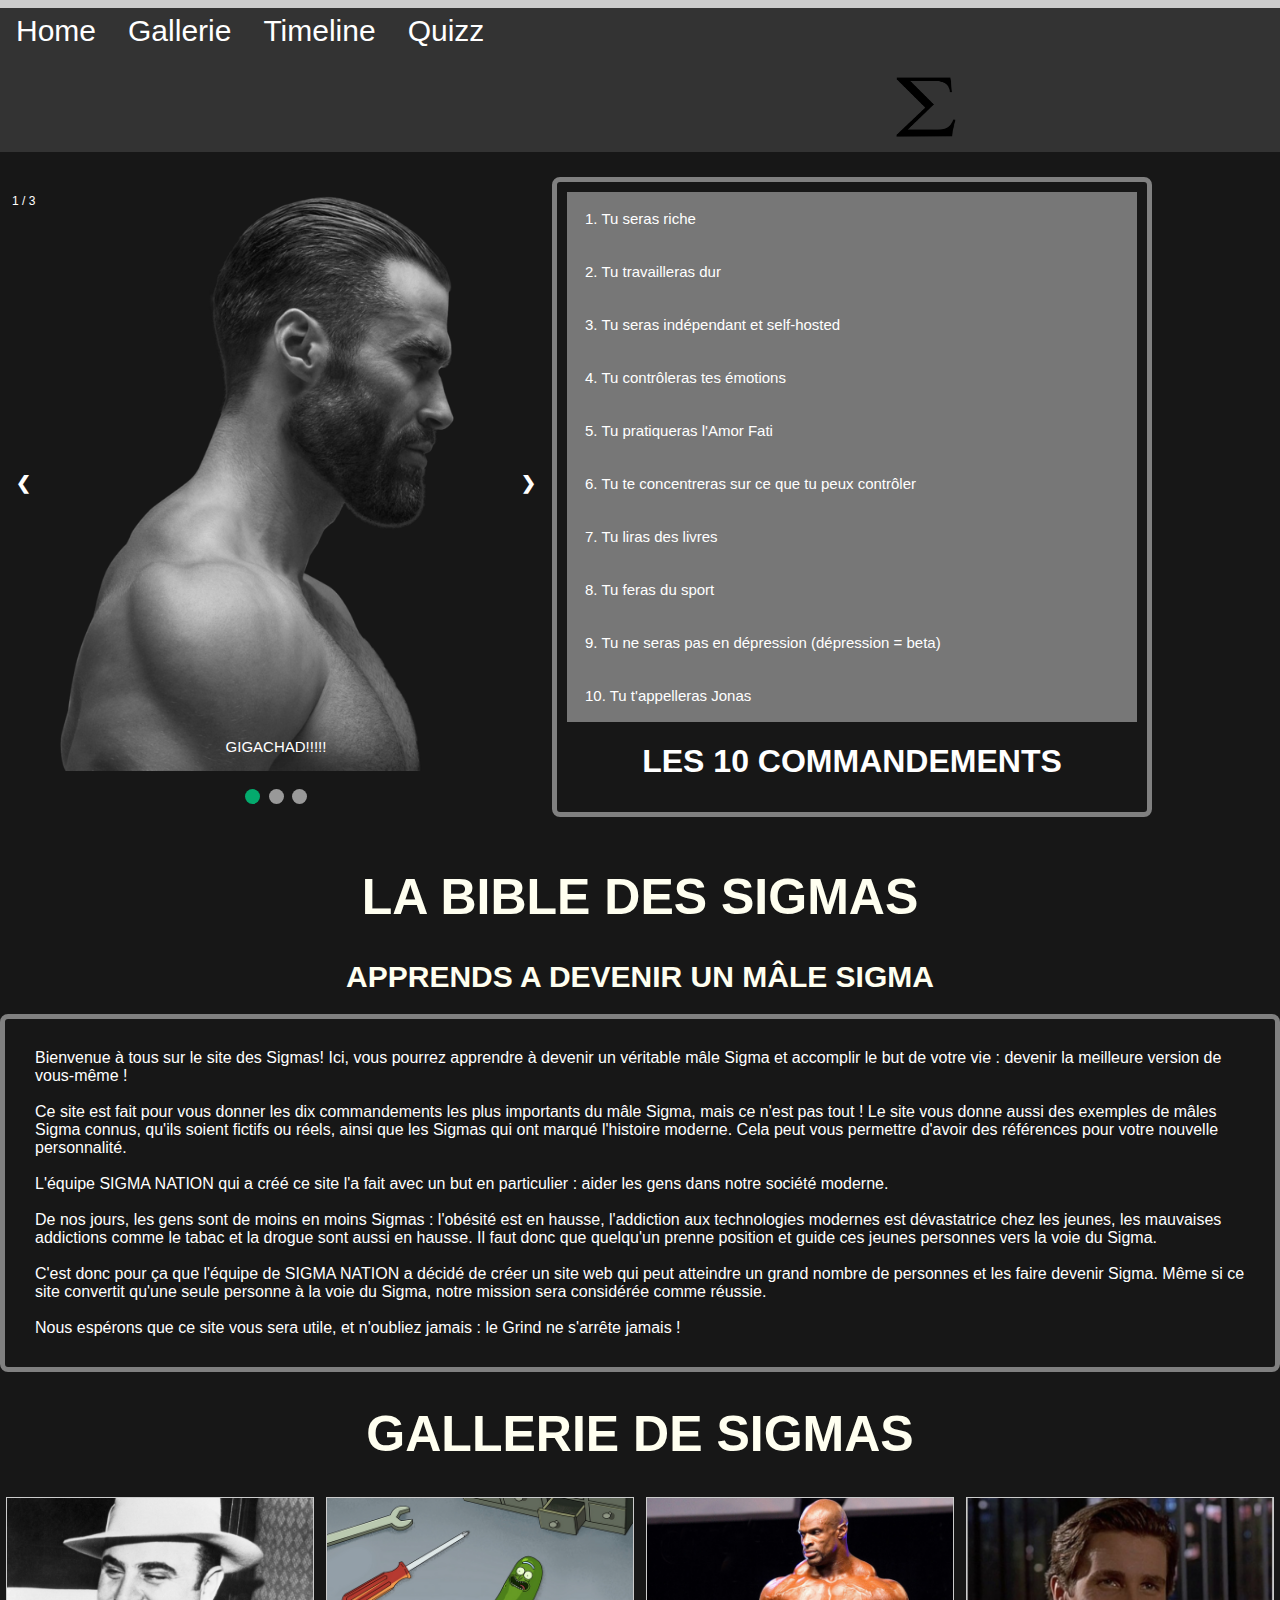
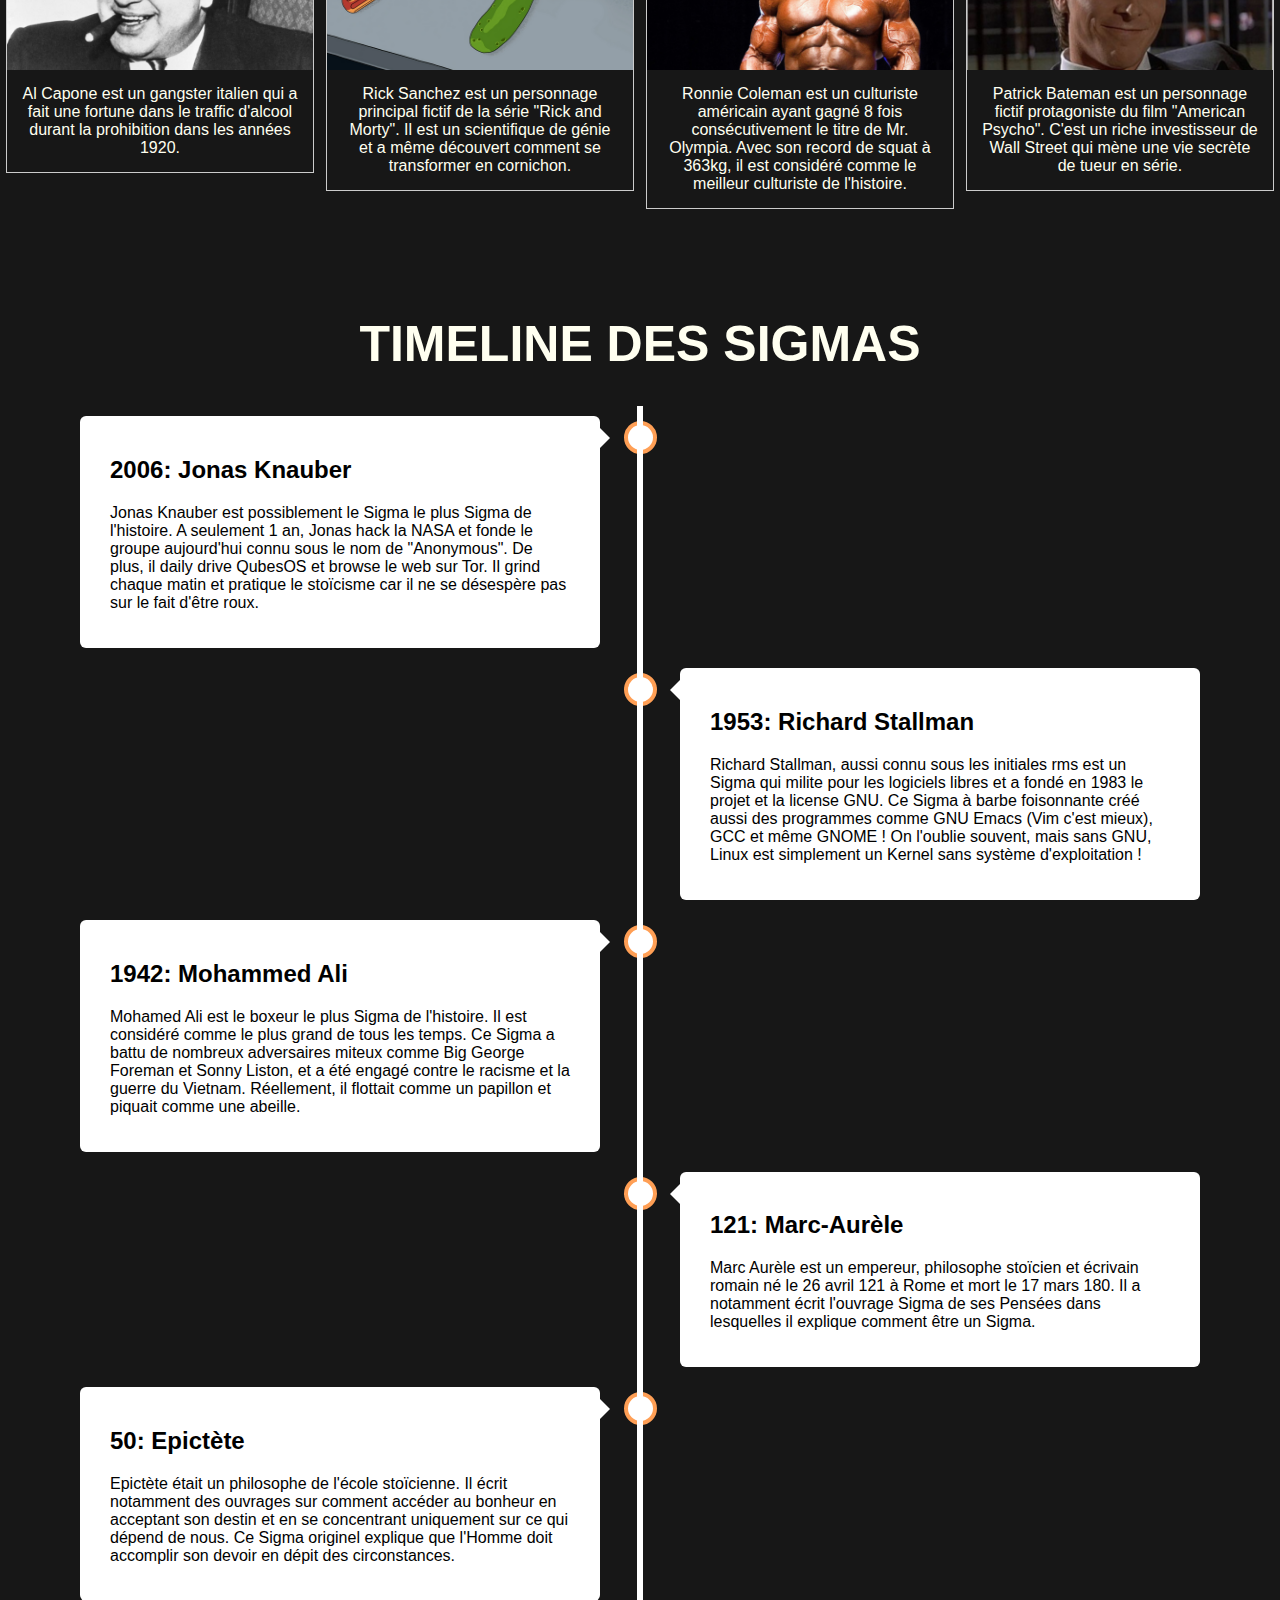
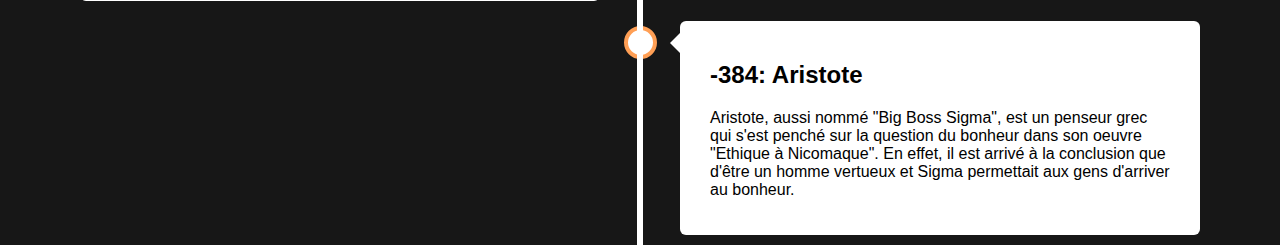
<file: index.html>
<!DOCTYPE html>
<html>
  <!-- https://www.w3docs.com/snippets/css/how-to-create-an-image-slider-or-slideshow.html#slide-3-->
<head>
	<link rel="stylesheet" href="style.css">
  <meta charset="UTF-8">
</head>
<body>

<ul>
  <li><a href="#home">Home</a></li>
  <li><a href="#gallerie">Gallerie</a></li>
  <li><a href="#timeline">Timeline</a></li>
  <li><a href="quizz1.html">Quizz</a></li>
  <img src="sigma.png" class="logo" width="60px" height="60px">
</ul>

<div class="header">
  <div class="progress-container">
    <div class="progress-bar" id="myBar"></div>
  </div>  
</div>

<div class="sigmadiv" id="home">
	<div class="mainchad">
  <div class="slideshow-container">
    <div class="mySlides fade">
      <div class="numbertext">1 / 3</div>
      <img src="gigachad.png" style="width:100%">
      <div class="text">GIGACHAD!!!!!</div>
    </div>
    <div class="mySlides fade">
      <div class="numbertext">2 / 3</div>
      <img src="john-wick2.jpeg" style="width:100%">
      <div class="text">John Wick is a Sigma male</div>
    </div>
    <div class="mySlides fade">
      <div class="numbertext">3 / 3</div>
      <img src="corleone.jpeg" style="width:100%">
      <div class="text">The Godfather Sigma</div>
    </div>
    <a class="prev" onclick="plusSlides(-1)">&#10094;</a>
    <a class="next" onclick="plusSlides(1)">&#10095;</a>
  </div>
  <br>
  <div style="text-align:center">
    <span class="dot" onclick="currentSlide(0)"></span>
    <span class="dot" onclick="currentSlide(1)"></span>
    <span class="dot" onclick="currentSlide(2)"></span>
  </div>
  </div>



<div class="contents">
<button type="button" class="collapsible">1. Tu seras riche</button>
<div class="content">
  <p>Le Sigma est riche, très riche, immensément riche. En effet, il doit récolter les fruits de son travail acharné, et c'est pour ça qu'il est multi-milliardaire. Certains disent que l'argent ne fait pas le bonheur, et c'est vrai mais l'argent aide à être confortable et à permettre d'aider des amis ou famille dans le besoin. Les Sigmas sont riches, mais ne sont ni radins, ni matérialistes. Ils utilisent leur argent à bon escient, pour la bonne cause, en aidant leur famille ou en investissant dans leur business.</p>
</div>
<button type="button" class="collapsible">2. Tu travailleras dur</button>
<div class="content">
  <p>Le véritable Sigma a un objectif, et il va tout donner pour atteindre cet objectif. Il sait qu'il doit tout donner pour accomplir son but, et c'est pour cela qu'il travaille très dur, surtout quand il a la flemme. Pour un Sigma, la flemme est une chance car cela lui donne une excuse pour travailler dix fois plus dur. Les vrais Sigmas sont sur le grind H24, 7 jours sur 7. Les weekends c'est beta. Les vacances c'est beta. Le Grind, c'est Sigma.</p>
</div>
<button type="button" class="collapsible">3. Tu seras indépendant et self-hosted</button>
<div class="content">
  <p>La plus grosse différence entre un Alpha et un Sigma, c'est le désir de liberté du Sigma. La liberté est un droit fondamental et nos ancêtres se sont battus pour cette liberté. C'est pour cela qu'il est important de la préserver. L'indépendance est très importante car cela permettra au Sigma de faire ce qu'il veut, d'être libre et d'accomplir ses buts dans la vie.</p>
</div>
<button type="button" class="collapsible">4. Tu contrôleras tes émotions</button>
<div class="content">
  <p>Les émotions, c'est BETA. Les vrais Sigmas savent qu'il faut contrôler ses émotions plutôt que d'être contrôlé par ses émotions. Un vrai Sigma cherche la liberté, l'émancipation par dessus tout, et donc il ne souhaite pas être soumis aux volontés de ses émotions. Le Sigma ressent des émotions, mais il contrôle quand les ressentir et quand ne pas les ressentir.</p>
</div>
<button type="button" class="collapsible">5. Tu pratiqueras l'Amor Fati</button>
<div class="content">
  <p>Amor Fati signifie "Aimer son destin". Le plus sage des Sigmas sait que tout ce qui lui arrive, même ce qui est en dehors de son contrôle, est une épreuve qu'il doit surmonter. Les Sigmas apprécient la victoire, mais ce qu'ils adorent par dessus tout, c'est comment ils sont arrivés à cette victoire. Les Sigmas aiment leur destin. Sigma Sénèque, précepteur de Néron, a dû se suicider après la demande de son empereur devenu fou. Il l'a fait dignement, tel un Sigma, car il aimait son destin.</p>
</div>
<button type="button" class="collapsible">6. Tu te concentreras sur ce que tu peux contrôler</button>
<div class="content">
  <p>Le vrai Sigma Gigachad originel sait que malgré le fait d'être dans l'élite humaine, il reste un Homme et ne peut pas tout contrôler. Le Sigma suit la philosophie du stoïcisme et sait qu'il ne faut pas se soucier des choses hors de son contrôle. Le Sigma originel Zénon de Kition, fondateur du stoïcisme, fit naufrage à cause de la météo. Malgré le fait que son navire lui avait coûté très cher, il ne se désespéra pas car le naufrage était hors de son contrôle et il n'aurait pas pu l'empêcher de toute façon. Le sigma se concentre donc sur ce qu'il peut contrôler dans sa vie : soi-même. </p>
</div>
<button type="button" class="collapsible">7. Tu liras des livres</button>
<div class="content">
  <p>Quoi de plus Sigma que d'être cultivé ? Les vrais Sigmas sont humbles et reconnaissent qu'ils ne savent pas tout et qu'ils ont encore beaucoup de choses à apprendre, et c'est pour ça qu'ils lisent beaucoup et apprennent des sages comme Epictète, Marc-Aurèle et Aristote. Les sigmas veulent arriver au plus prêt de la perfection, et c'est donc pour cela qu'ils suivent les conseils des Anciens.</p>
</div>
<button type="button" class="collapsible">8. Tu feras du sport</button>
<div class="content">
  <p>Les réels Sigmas gigachad sont constamment en train de faire du sport. D'abord, c'est une grande aide pour la santé mentale, et deuxièmement, c'est une opportunité pour eux de prouver quelque chose. Un Sigma excèle en sport car il a envie d'être le meilleur et il a envie que son travail se reflète sur son physique. Pour être la meilleure version de soi-même, il faut être musclé.</p>
</div>
<button type="button" class="collapsible">9. Tu ne seras pas en dépression (dépression = beta)</button>
<div class="content">
  <p>Les vrais Sigmas sont toujours au taquet. Ils sont prêts à tout faire pour être la meilleure version de soi-même. C'est pour cela que les Sigmas pensent que la dépression n'existe pas, car la tristesse indique une faiblesse de mental, et les Sigmas n'ont aucune faiblesse dans leur mental d'acier. Pour que leur santé mentale soit au maximum, les Sigmas ont quelques astuces. D'abord, ils dorment correctement. Les vrais Sigmas dorment entre 9 et 10 heures par nuit et au minimum 8 heures. Puis, pour être Sigma, il faut se lever tôt. Les grinders se lèvent tous à 6 heures du matin et ont une routine pour se motiver pour la journée. Les vrais Sigmas mangent correctement, car la mauvaise nourriture sature les flux de dopamine et peut nuire au mental. Et enfin, les vrais Sigmas prennent constamment du recul avec des séances de méditation pour être reconnaisant de leur situation et pour améliorer leur concentration.</p>
</div>
<button type="button" class="collapsible">10. Tu t'appelleras Jonas</button>
<div class="content">
  <p>Pour être un réel Sigma, il faut avoir un prénom de Sigma qui corrèle avec une personnalité de Sigma. Ce prénom, c'est Jonas. En effet, il est bien connu que tous les gens qui se prénomment Jonas sont des énormes Sigmas. Par exemple, qui de meilleur exemple que le Sigma prophète Jonas, qui est reconnu dans les trois religions abrahamiques qui sont le judaïsme, le christianisme et l'islam. Ce gros sigma a survécu dans le ventre d'une baleine aberrante... C'est complètement miteux.</p>
</div>
<center><h1> LES 10 COMMANDEMENTS</h1></center>
</div>
</div>
<br>
<h1 class="gigatitle"> LA BIBLE DES SIGMAS</h1>
<h1 class="gigasubtitle"> APPRENDS A DEVENIR UN MÂLE SIGMA</h1>
<p class="intro"> 
  Bienvenue à tous sur le site des Sigmas! Ici, vous pourrez apprendre à devenir un véritable mâle Sigma et accomplir le but de votre vie : devenir la meilleure version de vous-même !
<br>
<br>
Ce site est fait pour vous donner les dix commandements les plus importants du mâle Sigma, mais ce n'est pas tout ! Le site vous donne aussi des exemples de mâles Sigma connus, qu'ils soient fictifs ou réels, ainsi que les Sigmas qui ont marqué l'histoire moderne. Cela peut vous permettre d'avoir des références pour votre nouvelle personnalité.
<br>
<br>
L'équipe SIGMA NATION qui a créé ce site l'a fait avec un but en particulier : aider les gens dans notre société moderne.
<br>
<br>
De nos jours, les gens sont de moins en moins Sigmas : l'obésité est en hausse, l'addiction aux technologies modernes est dévastatrice chez les jeunes, les mauvaises addictions comme le tabac et la drogue sont aussi en hausse. Il faut donc que quelqu'un prenne position et guide ces jeunes personnes vers la voie du Sigma. 
<br>
<br>
C'est donc pour ça que l'équipe de SIGMA NATION a décidé de créer un site web qui peut atteindre un grand nombre de personnes et les faire devenir Sigma. Même si ce site convertit qu'une seule personne à la voie du Sigma, notre mission sera considérée comme réussie.
<br>
<br>
Nous espérons que ce site vous sera utile, et n'oubliez jamais : le Grind ne s'arrête jamais !
<h1 class="gigatitle" id="gallerie">GALLERIE DE SIGMAS</h1>



<div class="responsive">
  <div class="gallery">
    <a target="_blank" href="alcapone.jpeg">
      <img src="alcapone.jpeg" alt="Capone Sigma" width="600" height="400">
    </a>
    <div class="desc">Al Capone est un gangster italien qui a fait une fortune dans le traffic d'alcool durant la prohibition dans les années 1920. </div>
  </div>
</div>


<div class="responsive">
  <div class="gallery">
    <a target="_blank" href="picklerick.png">
      <img src="picklerick.png" alt="Sigma Rick" width="600" height="400">
    </a>
    <div class="desc">Rick Sanchez est un personnage principal fictif de la série "Rick and Morty". Il est un scientifique de génie et a même découvert comment se transformer en cornichon.</div>
  </div>
</div>

<div class="responsive">
  <div class="gallery">
    <a target="_blank" href="ronniecoleman2..png">
      <img src="ronniecoleman2..png" alt="RONNIE" width="600" height="400">
    </a>
    <div class="desc">Ronnie Coleman est un culturiste américain ayant gagné 8 fois consécutivement le titre de Mr. Olympia. Avec son record de squat à 363kg, il est considéré comme le meilleur culturiste de l'histoire. </div>
  </div>
</div>

<div class="responsive">
  <div class="gallery">
    <a target="_blank" href="bateman2.png">
      <img src="bateman2.png" alt="Sigma Bateman" width="600" height="400">
    </a>
    <div class="desc">Patrick Bateman est un personnage fictif protagoniste du film "American Psycho". C'est un riche investisseur de Wall Street qui mène une vie secrète de tueur en série. </div>
  </div>
</div>

<div class="clearfix"></div>

<br>
<br>
<br>
<br>
<h1 class="gigatitle" id="timeline">TIMELINE DES SIGMAS</h1>
<div class="timeline">
  <div class="container left">
    <div class="stuff">
      <h2>2006: Jonas Knauber</h2>
      <p>Jonas Knauber est possiblement le Sigma le plus Sigma de l'histoire. A seulement 1 an, Jonas hack la NASA et fonde le groupe aujourd'hui connu sous le nom de "Anonymous". De plus, il daily drive QubesOS et browse le web sur Tor. Il grind chaque matin et pratique le stoïcisme car il ne se désespère pas sur le fait d'être roux.</p>
    </div>
  </div>
  <div class="container right">
    <div class="stuff">
      <h2>1953: Richard Stallman</h2>
      <p>Richard Stallman, aussi connu sous les initiales rms est un Sigma qui milite pour les logiciels libres et a fondé en 1983 le projet et la license GNU. Ce Sigma à barbe foisonnante créé aussi des programmes comme GNU Emacs (Vim c'est mieux), GCC et même GNOME ! On l'oublie souvent, mais sans GNU, Linux est simplement un Kernel sans système d'exploitation !</p>
    </div>
  </div>
  <div class="container left">
    <div class="stuff">
      <h2>1942: Mohammed Ali</h2>
      <p>Mohamed Ali est le boxeur le plus Sigma de l'histoire. Il est considéré comme le plus grand de tous les temps. Ce Sigma a battu de nombreux adversaires miteux comme Big George Foreman et Sonny Liston, et a été engagé contre le racisme et la guerre du Vietnam. Réellement, il flottait comme un papillon et piquait comme une abeille.</p>
    </div>
  </div>
  <div class="container right">
    <div class="stuff">
      <h2>121: Marc-Aurèle</h2>
      <p>Marc Aurèle est un empereur, philosophe stoïcien et écrivain romain né le 26 avril 121 à Rome et mort le 17 mars 180. Il a notamment écrit l'ouvrage Sigma de ses Pensées dans lesquelles il explique comment être un Sigma.</p>
    </div>
  </div>
  <div class="container left">
    <div class="stuff">
      <h2>50: Epictète</h2>
      <p>Epictète était un philosophe de l'école stoïcienne. Il écrit notamment des ouvrages sur comment accéder au bonheur en acceptant son destin et en se concentrant uniquement sur ce qui dépend de nous. Ce Sigma originel explique que l'Homme doit accomplir son devoir en dépit des circonstances.</p>
    </div>
  </div>
  <div class="container right">
    <div class="stuff">
      <h2>-384: Aristote</h2>
      <p>Aristote, aussi nommé "Big Boss Sigma", est un penseur grec qui s'est penché sur la question du bonheur dans son oeuvre "Ethique à Nicomaque". En effet, il est arrivé à la conclusion que d'être un homme vertueux et Sigma permettait aux gens d'arriver au bonheur.</p>
    </div>
  </div>
</div>


<script src="script.js"></script>
</body>
</html>
</file>
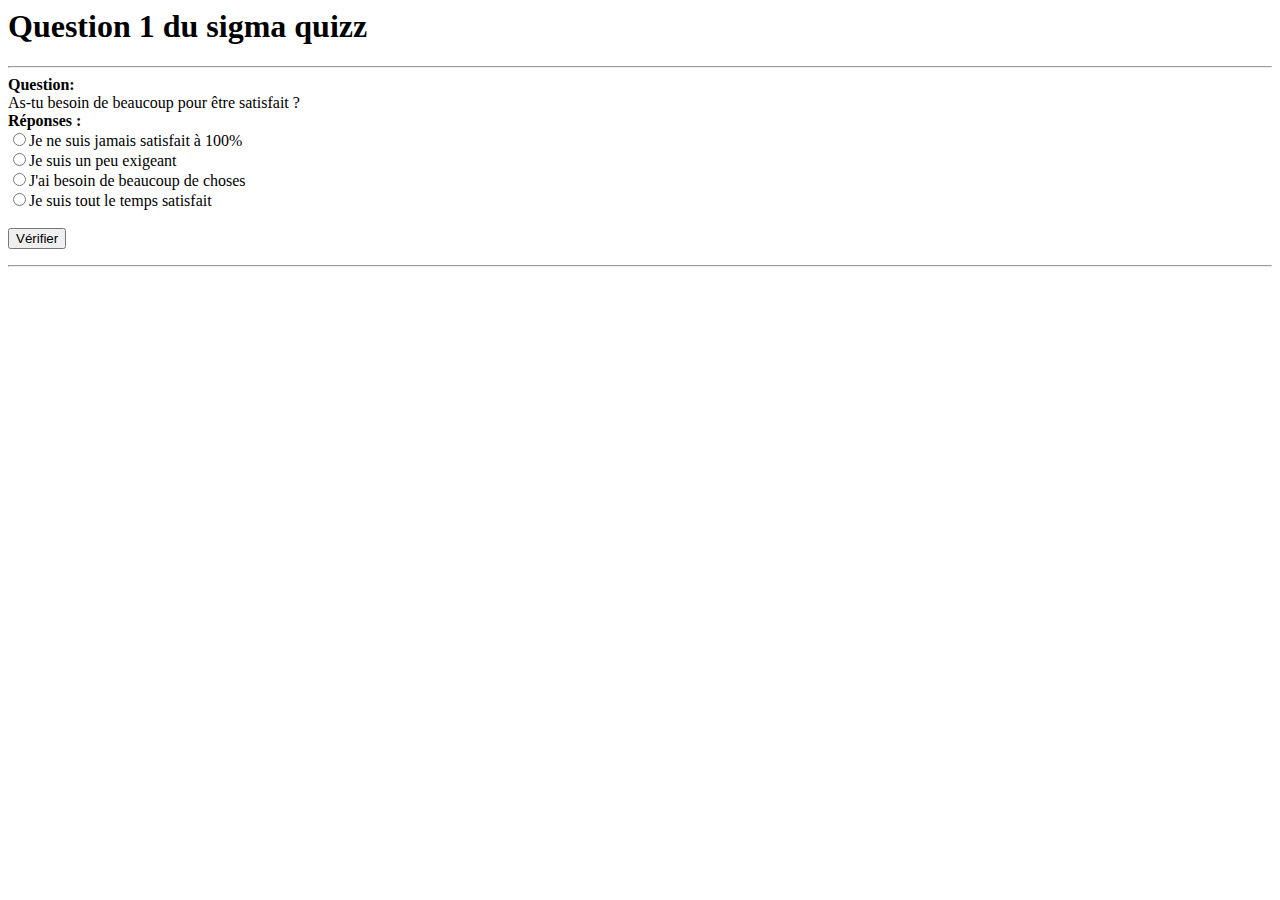
<file: quizz1.html>
<HTML>

    <HEAD>
     <META HTTP-EQUIV="Content-Language" content="fr">
     <META HTTP-EQUIV="Content-Type" content="text/html; charset=UTF-8">
     <TITLE>Question 1 du sigma quizz</TITLE>
    </HEAD>
    
    <BODY>
    <H1>Question 1 du sigma quizz</H1>
    <HR>
    <FORM NAME="qcm1">
    <B>Question:</B><BR>
    As-tu besoin de beaucoup pour être satisfait ?<BR>
    <B>Réponses :</B><BR>
    <INPUT type="radio" name="choix">Je ne suis jamais satisfait à 100%</INPUT><BR>
    <INPUT type="radio" name="choix">Je suis un peu exigeant</INPUT><BR>
    <INPUT type="radio" name="choix">J'ai besoin de beaucoup de choses</INPUT><BR>
    <INPUT type="radio" name="choix">Je suis tout le temps satisfait</INPUT>
    <BR><BR>
    <INPUT type="button" name="bouton" value="Vérifier"
     ONCLICK="if (document.qcm1.choix[1].checked) {
        alert('Bonne réponse.') 
        window.location.replace('/quizz2.html'); 
    } else {
        alert('Réponse fausse.')
    }">
    </INPUT>
    </FORM>
    <HR>
</BODY>
</HTML>
</file>
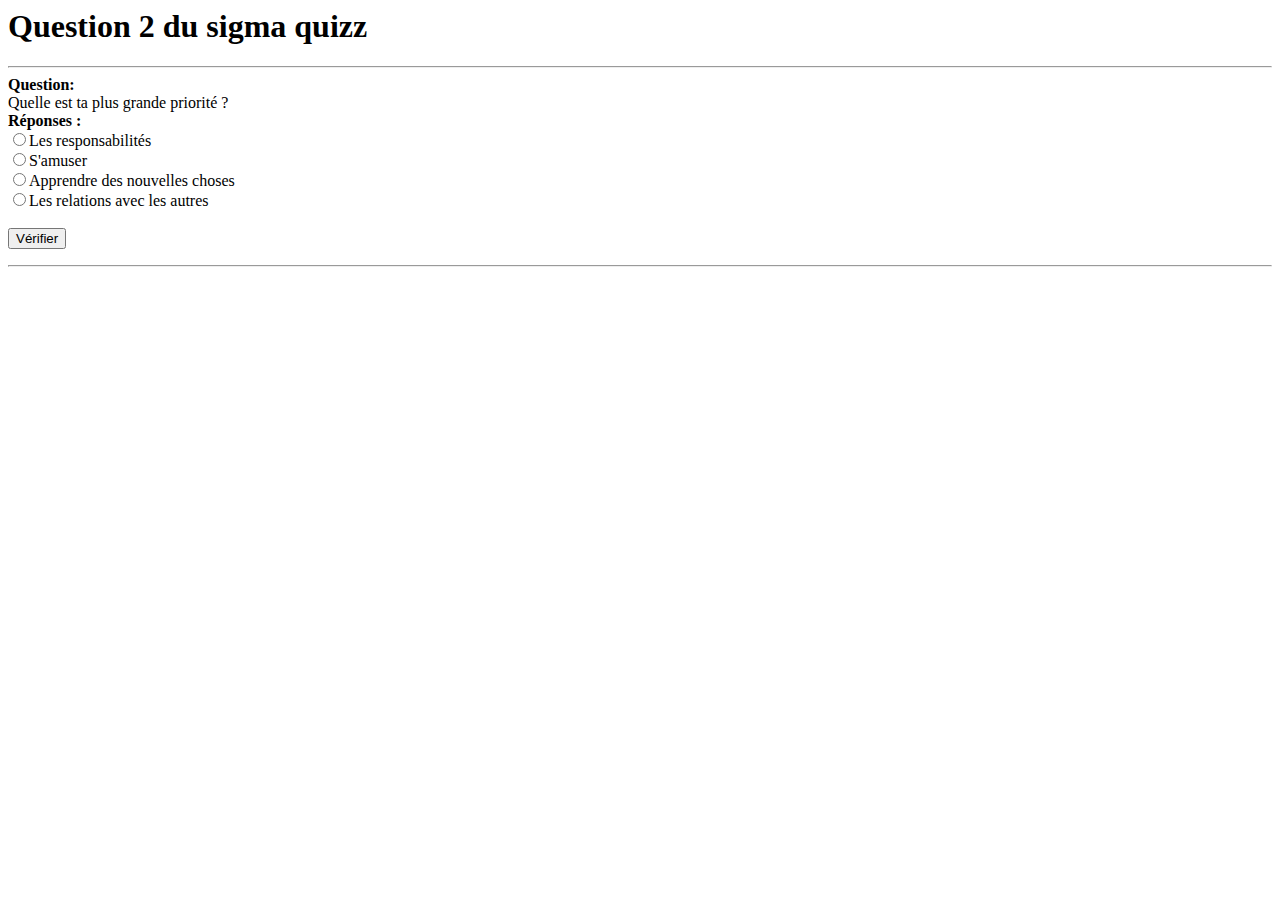
<file: quizz2.html>
<HTML>

    <HEAD>
     <META HTTP-EQUIV="Content-Language" content="fr">
     <META HTTP-EQUIV="Content-Type" content="text/html; charset=UTF-8">
     <TITLE>Question 2 du sigma quizz</TITLE>
    </HEAD>
    
    <BODY>
    <H1>Question 2 du sigma quizz</H1>
    <HR>
    <FORM NAME="qcm2">
    <B>Question:</B><BR>
    Quelle est ta plus grande priorité ?<BR>
    <B>Réponses :</B><BR>
    <INPUT type="radio" name="choix">Les responsabilités</INPUT><BR>
    <INPUT type="radio" name="choix">S'amuser</INPUT><BR>
    <INPUT type="radio" name="choix">Apprendre des nouvelles choses</INPUT><BR>
    <INPUT type="radio" name="choix">Les relations avec les autres</INPUT>
    <BR><BR>
    <INPUT type="button" name="bouton" value="Vérifier"
     ONCLICK="if (document.qcm2.choix[2].checked) {
        alert('Bonne réponse.') 
        window.location.replace('/quizz3.html'); 
    } else {
        alert('Réponse fausse.')
    }">
    </INPUT>
    </FORM>
    <HR>
  </BODY>
  </HTML>
</file>
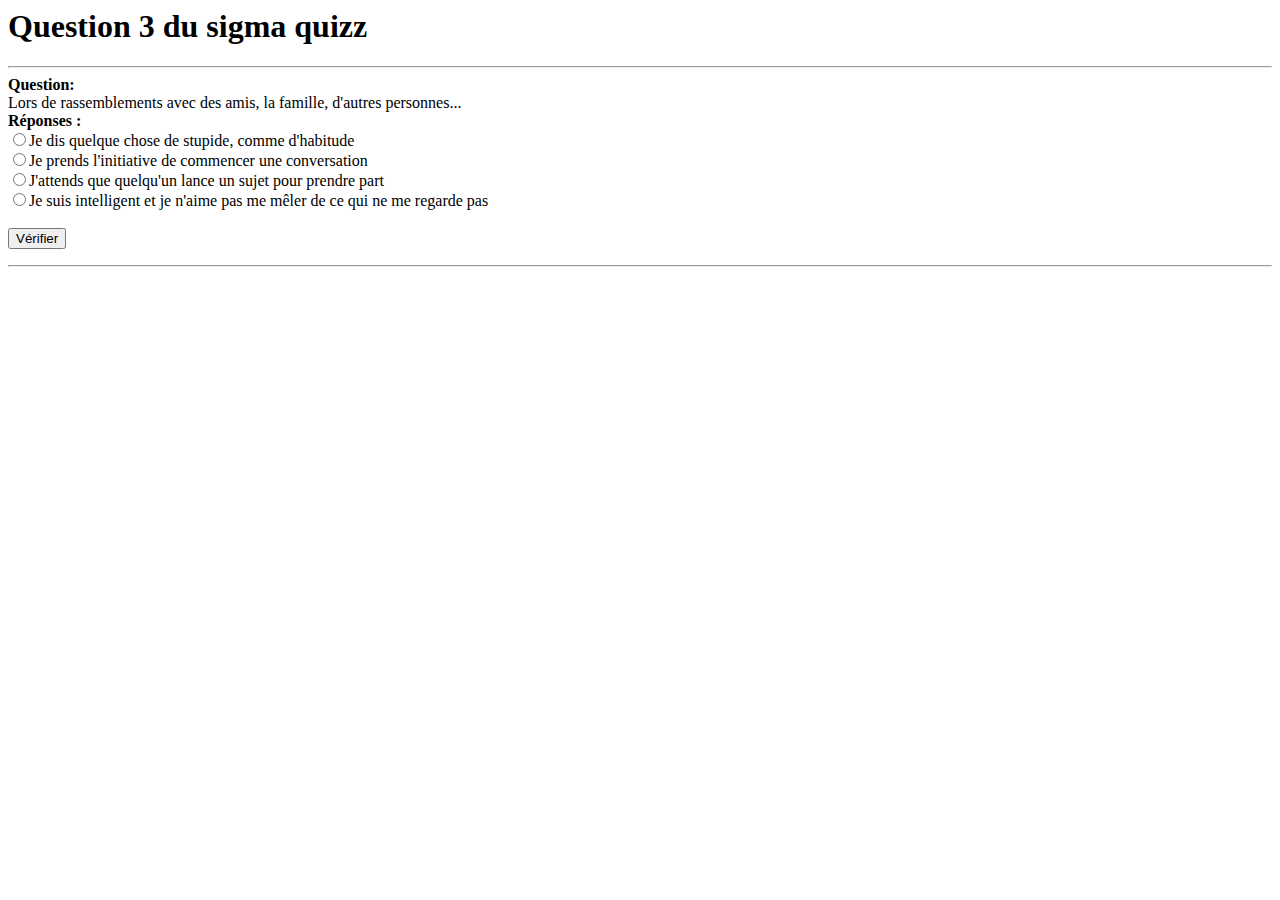
<file: quizz3.html>
<HTML>

    <HEAD>
     <META HTTP-EQUIV="Content-Language" content="fr">
     <META HTTP-EQUIV="Content-Type" content="text/html; charset=UTF-8">
     <TITLE>Question 3 du sigma quizz</TITLE>
    </HEAD>
    
    <BODY>
    <H1>Question 3 du sigma quizz</H1>
    <HR>
    <FORM NAME="qcm3">
    <B>Question:</B><BR>
    Lors de rassemblements avec des amis, la famille, d'autres personnes...<BR>
    <B>Réponses :</B><BR>
    <INPUT type="radio" name="choix">Je dis quelque chose de stupide, comme d'habitude</INPUT><BR>
    <INPUT type="radio" name="choix">Je prends l'initiative de commencer une conversation</INPUT><BR>
    <INPUT type="radio" name="choix">J'attends que quelqu'un lance un sujet pour prendre part</INPUT><BR>
    <INPUT type="radio" name="choix">Je suis intelligent et je n'aime pas me mêler de ce qui ne me regarde pas</INPUT>
    <BR><BR>
    <INPUT type="button" name="bouton" value="Vérifier"
     ONCLICK="if (document.qcm3.choix[3].checked) {
        alert('Bonne réponse.') 
        window.location.replace('/quizz4.html'); 
    } else {
        alert('Réponse fausse.')
    }">
    </INPUT>
    </FORM>
    <HR>
  </BODY>
  </HTML>
</file>
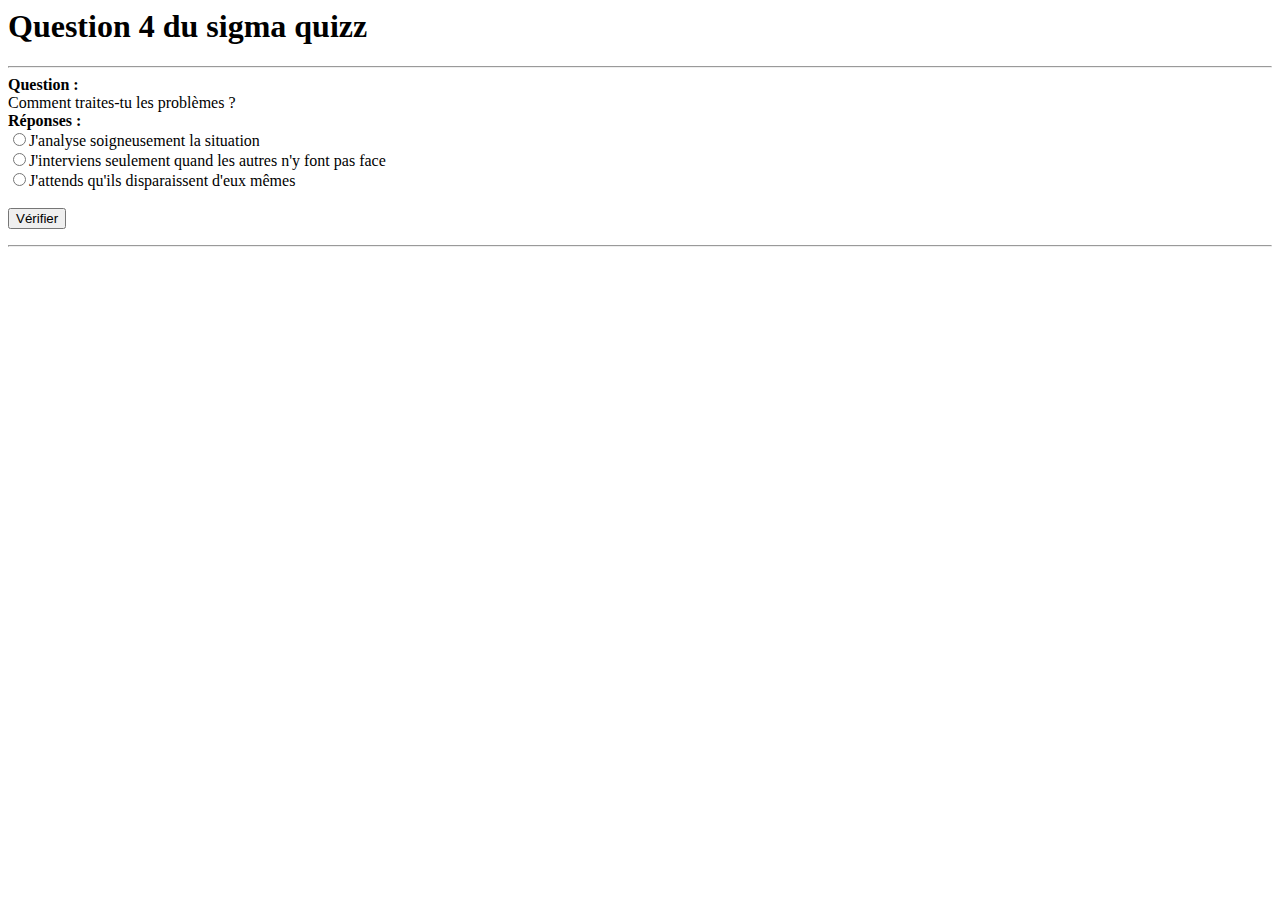
<file: quizz4.html>
<HTML>

    <HEAD>
     <META HTTP-EQUIV="Content-Language" content="fr">
     <META HTTP-EQUIV="Content-Type" content="text/html; charset=UTF-8">
     <TITLE>Question 4 du sigma quizz</TITLE>
    </HEAD>
    
    <BODY>
    <H1>Question 4 du sigma quizz</H1>
    <HR>
    <FORM NAME="qcm4">
    <B>Question :</B><BR>
    Comment traites-tu les problèmes ? <BR>
    <B>Réponses :</B><BR>
    <INPUT type="radio" name="choix">J'analyse soigneusement la situation</INPUT><BR>
    <INPUT type="radio" name="choix">J'interviens seulement quand les autres n'y font pas face</INPUT><BR>
    <INPUT type="radio" name="choix">J'attends qu'ils disparaissent d'eux mêmes</INPUT>
  
    <BR><BR>
    <INPUT type="button" name="bouton" value="Vérifier"
     ONCLICK="if (document.qcm4.choix[0].checked) {
        alert('Vous avez reussi le quizz sigma et êtes devenus un sigma certifié. Cliquez sur ok pour retourner à la page de base') 
        window.location.replace('/index.html'); 
    } else {
        alert('Réponse fausse.')
    }">
    </INPUT>
    </FORM>
    <HR>
  </BODY>
  </HTML>
</file>
<file: style.css>
html {
  scroll-behavior: smooth;
}

.header {
  position: fixed;
  top: 0;
  z-index: 1;
  width: 100%;
  background-color: #f1f1f1;
}

.header h2 {
  text-align: center;
}

.progress-container {
  width: 100%;
  height: 8px;
  background: #ccc;
}

.progress-bar {
  height: 8px;
  background: #04AA6D;
  width: 0%;
}


.logo {
  margin-left: 70%;
  margin-top: 15px;
  margin-bottom: 15px;
}

ul {
	list-style-type: none;
	margin: 0;
	padding: 0;
	overflow: hidden;
	background-color: #333;
	position: -webkit-sticky; /* Safari */
	position: sticky;
	top: 0;
	font-size: 30px;
  z-index: 1;
  }
  
  li {
	float: left;
  }
  
  li a {
	display: block;
	color: white;
	text-align: center;
	padding: 14px 16px;
	text-decoration: none;
  }
  
  li a:hover {
	background-color: #111;
  }







body {
	background-color: #171717;
  }
  

  
  .sigmadiv {
	  display: flex;
  }
  
  .mainchad {
	  margin: auto;
  }
  
  .contents {
	  color: white;
	  border-style: solid;
	  border-color: grey;
	  border-width: 5px;
	  border-radius: 8px;
	  padding: 10px;
	  margin-right: 10%;
	  max-width: 600px;
	  min-width: 600px;
      margin-top: 25px;
  }
  
  .collapsible {
		background-color: #777;
		  color: white;
			cursor: pointer;
			  padding: 18px;
			width: 100%;
			  border: none;
				text-align: left;
				  outline: none;
				font-size: 15px;
			}
			  
			.active, .collapsible:hover {
				  background-color: #555;
			  }
  
			  .content {
					padding: 0 18px;
					  display: none;
					overflow: hidden;
					  background-color: #a9a9a9;
				  }
  
  .gigatitle {
	  color: ivory;
	  text-align: center;
	  font-family: Impact, Haettenschweiler, 'Arial Narrow Bold', sans-serif;
	  font-size: 50px;
  }
  
  .gigasubtitle {
	  color: ivory;
	  text-align: center;
	  font-family: Impact, Haettenschweiler, 'Arial Narrow Bold', sans-serif;
	  font-size: 30px;
  }
  
  .intro {
	  color: white;
	  border-style: solid;
	  border-color: grey;
	  border-width: 5px;
	  border-radius: 8px;
	  padding: 30px;
  }

  * {
    box-sizing: border-box
  }
  body {
    font-family: Verdana, sans-serif;
    margin: 0
  }
  .mySlides {
    display: none
  }
  img {
    vertical-align: middle;
  }
  .slideshow-container {
    max-width: 1000px;
    position: relative;
    margin: auto;
    margin-top: 25px;
  }
  /* Next & previous buttons */
  .prev,
  .next {
    cursor: pointer;
    position: absolute;
    top: 50%;
    width: auto;
    padding: 16px;
    margin-top: -22px;
    color: white;
    font-weight: bold;
    font-size: 18px;
    transition: 0.6s ease;
    border-radius: 0 3px 3px 0;
    user-select: none;
  }
  /* Position the "next button" to the right */
  .next {
    right: 0;
    border-radius: 3px 0 0 3px;
  }
  /* On hover, add a black background color with a little bit see-through */
  .prev:hover,
  .next:hover {
    background-color: rgba(0, 0, 0, 0.8);
  }
  /* Caption text */
  .text {
    color: #ffffff;
    font-size: 15px;
    padding: 8px 12px;
    position: absolute;
    bottom: 8px;
    width: 100%;
    text-align: center;
  }
  /* Number text (1/3 etc) */
  .numbertext {
    color: #ffffff;
    font-size: 12px;
    padding: 8px 12px;
    position: absolute;
    top: 0;
  }
  /* The dots/bullets/indicators */
  .dot {
    cursor: pointer;
    height: 15px;
    width: 15px;
    margin: 0 2px;
    background-color: #999999;
    border-radius: 50%;
    display: inline-block;
    transition: background-color 0.6s ease;
  }
  .active,
  .dot:hover {
    background-color: #04AA6D;
  }

  
  /* Fading animation */
  .fade {
    -webkit-animation-name: fade;
    -webkit-animation-duration: 1.5s;
    animation-name: fade;
    animation-duration: 1.5s;
  }
  @-webkit-keyframes fade {
    from {
      opacity: .4
    }
    to {
      opacity: 1
    }
  }
  @keyframes fade {
    from {
      opacity: .4
    }
    to {
      opacity: 1
    }
  }
  /* On smaller screens, decrease text size */
  @media only screen and (max-width: 300px) {
    .prev,
    .next,
    .text {
      font-size: 11px
    }
  }

  div.gallery {
    border: 1px solid #ccc;
  }
  
  div.gallery:hover {
    border: 1px solid #777;
  }
  
  div.gallery img {
    width: 100%;
    height: auto;
  }
  
  div.desc {
    padding: 15px;
    text-align: center;
    color: ivory;
  }
  
  * {
    box-sizing: border-box;
  }
  
  .responsive {
    padding: 0 6px;
    float: left;
    width: 24.99999%;
  }
  
  @media only screen and (max-width: 700px) {
    .responsive {
      width: 49.99999%;
      margin: 6px 0;
    }
  }
  
  @media only screen and (max-width: 500px) {
    .responsive {
      width: 100%;
    }
  }
  
  .clearfix:after {
    content: "";
    display: table;
    clear: both;
  }

  * {
    box-sizing: border-box;
  }
  
  /* The actual timeline (the vertical ruler) */
  .timeline {
    position: relative;
    max-width: 1200px;
    margin: 0 auto;
  }
  
  /* The actual timeline (the vertical ruler) */
  .timeline::after {
    content: '';
    position: absolute;
    width: 6px;
    background-color: white;
    top: 0;
    bottom: 0;
    left: 50%;
    margin-left: -3px;
  }
  
  /* Container around content */
  .container {
    padding: 10px 40px;
    position: relative;
    background-color: inherit;
    width: 50%;
  }
  
  /* The circles on the timeline */
  .container::after {
    content: '';
    position: absolute;
    width: 25px;
    height: 25px;
    right: -17px;
    background-color: white;
    border: 4px solid #FF9F55;
    top: 15px;
    border-radius: 50%;
    z-index: 0;
  }
  
  /* Place the container to the left */
  .left {
    left: 0;
  }
  
  /* Place the container to the right */
  .right {
    left: 50%;
  }
  
  /* Add arrows to the left container (pointing right) */
  .left::before {
    content: " ";
    height: 0;
    position: absolute;
    top: 22px;
    width: 0;
    z-index: 0;
    right: 30px;
    border: medium solid white;
    border-width: 10px 0 10px 10px;
    border-color: transparent transparent transparent white;
  }
  
  /* Add arrows to the right container (pointing left) */
  .right::before {
    content: " ";
    height: 0;
    position: absolute;
    top: 22px;
    width: 0;
    z-index: 0;
    left: 30px;
    border: medium solid white;
    border-width: 10px 10px 10px 0;
    border-color: transparent white transparent transparent;
  }
  
  /* Fix the circle for containers on the right side */
  .right::after {
    left: -16px;
  }
  
  /* The actual content */
  .stuff {
    padding: 20px 30px;
    background-color: white;
    position: relative;
    border-radius: 6px;
  }
  
  /* Media queries - Responsive timeline on screens less than 600px wide */
  @media screen and (max-width: 600px) {
    /* Place the timelime to the left */
    .timeline::after {
    left: 31px;
    }
    
    /* Full-width containers */
    .container {
    width: 100%;
    padding-left: 70px;
    padding-right: 25px;
    }
    
    /* Make sure that all arrows are pointing leftwards */
    .container::before {
    left: 60px;
    border: medium solid white;
    border-width: 10px 10px 10px 0;
    border-color: transparent white transparent transparent;
    }
  
    /* Make sure all circles are at the same spot */
    .left::after, .right::after {
    left: 15px;
    }
    
    /* Make all right containers behave like the left ones */
    .right {
    left: 0%;
    }
  }
</file>
